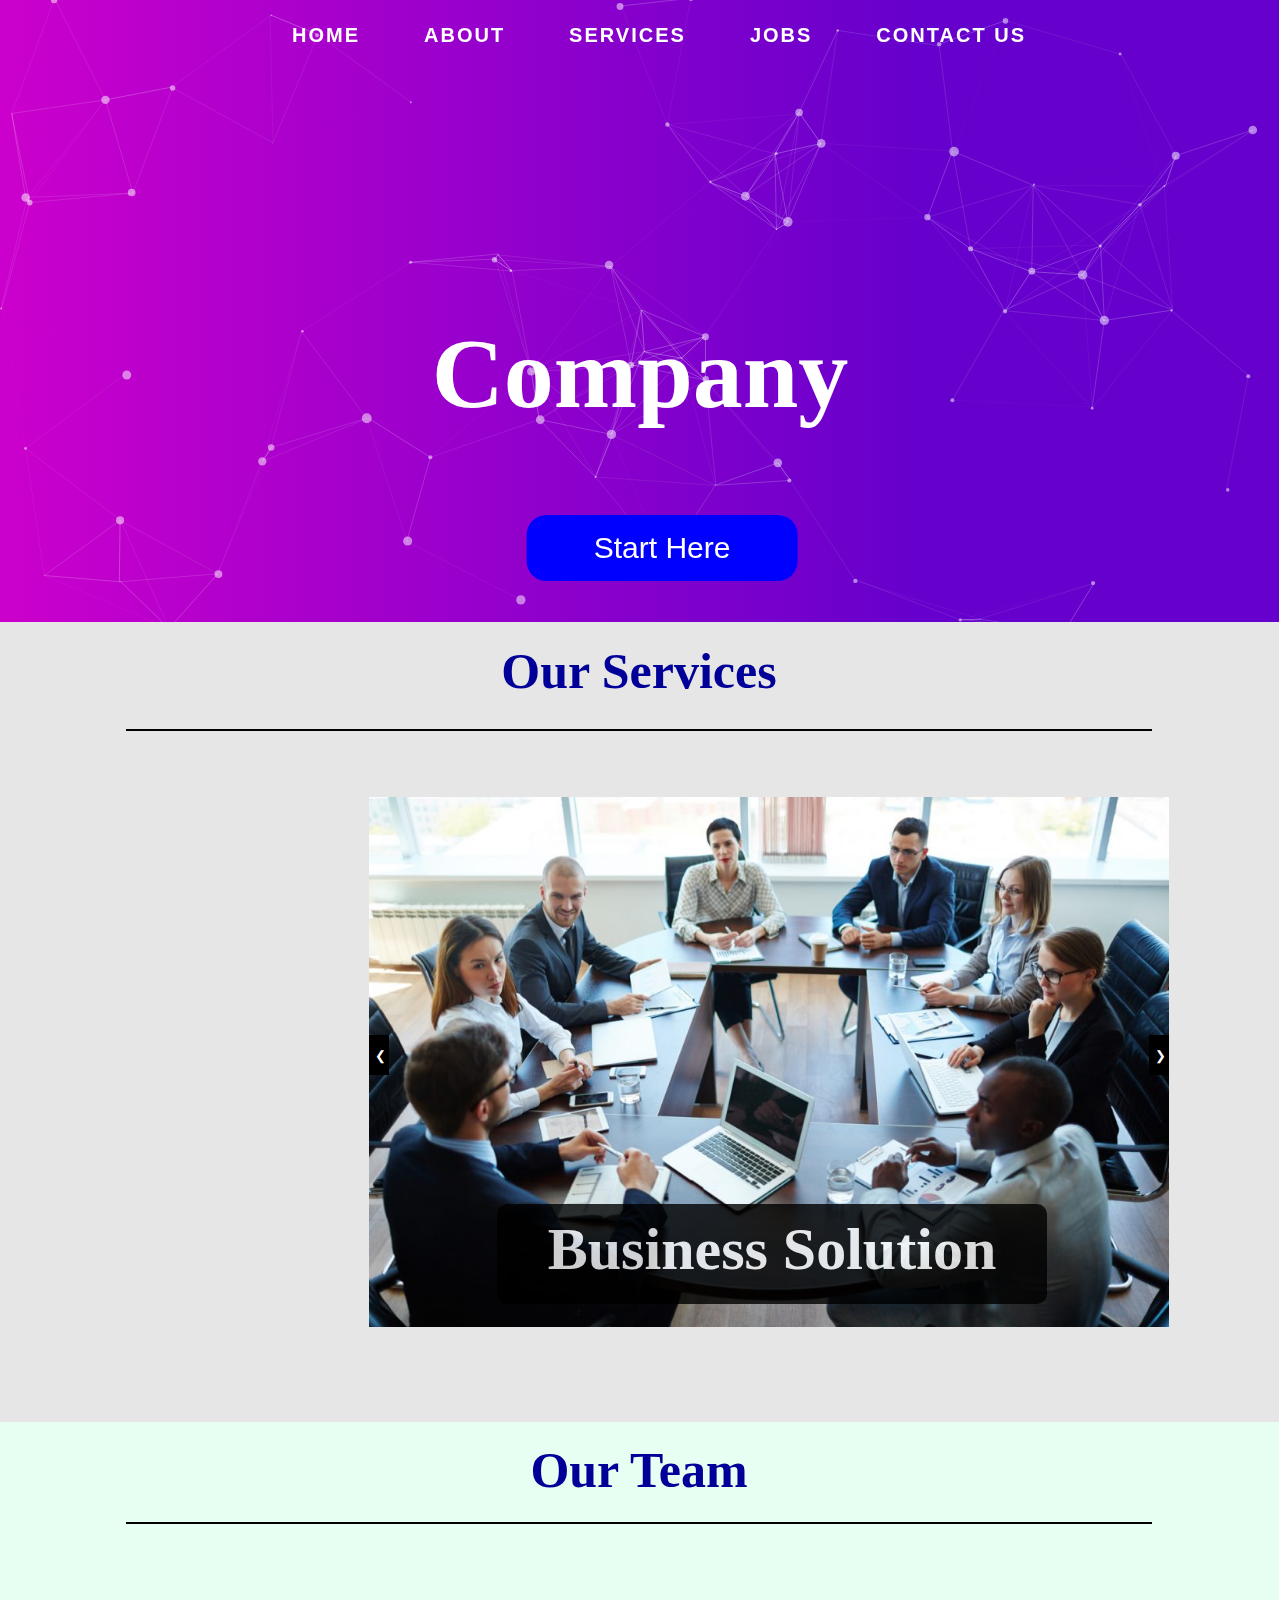
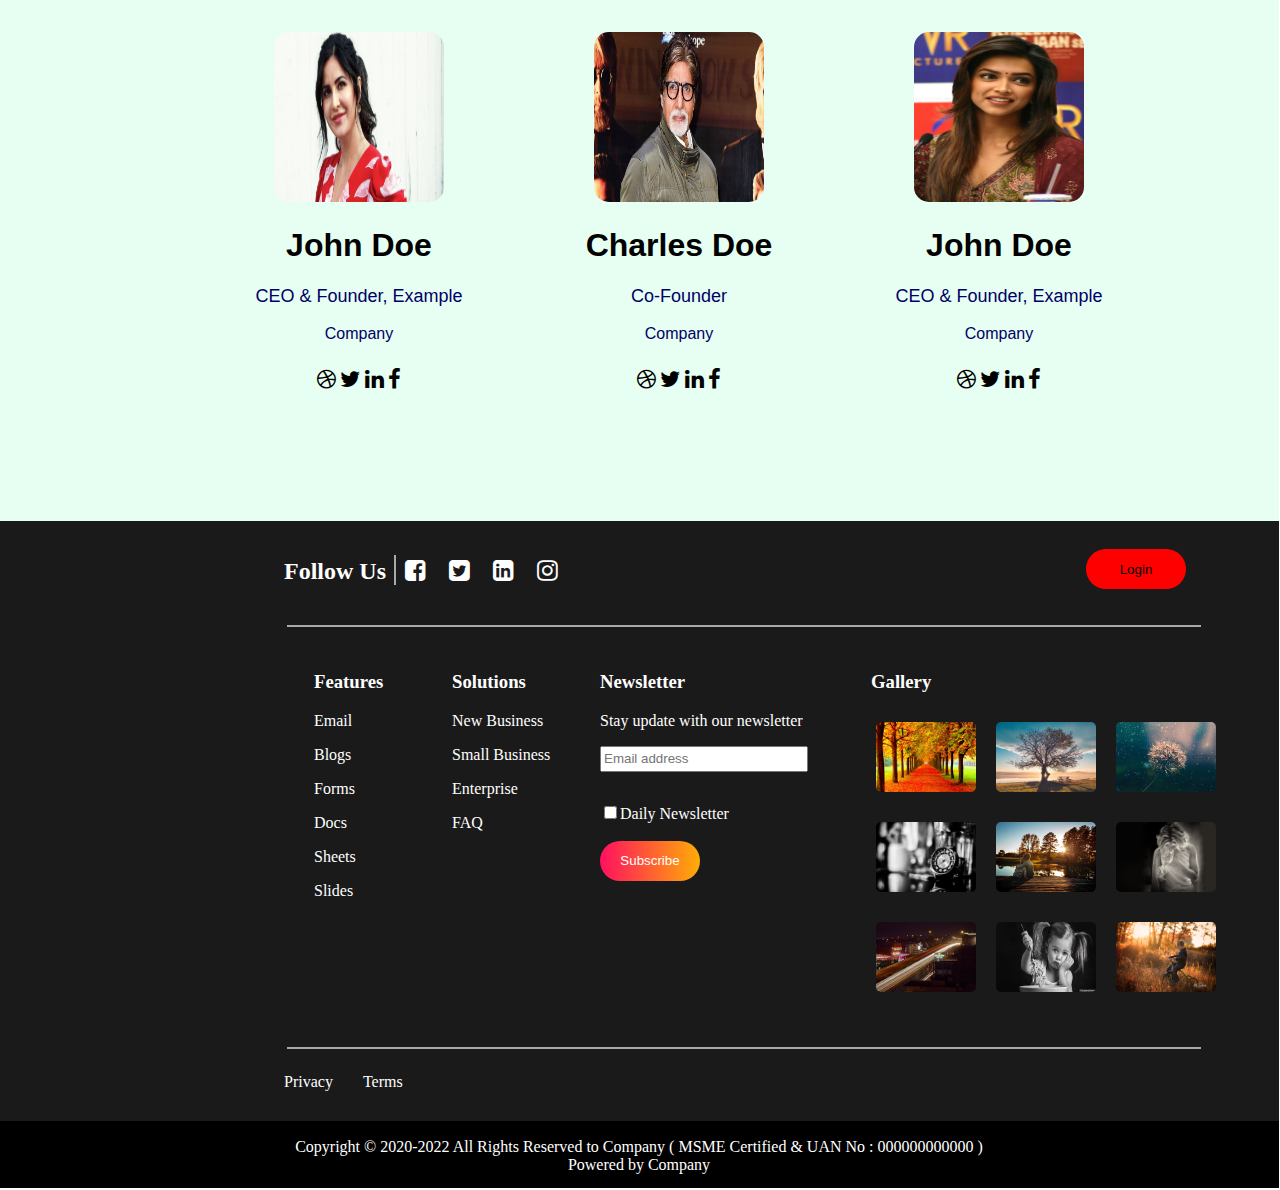
<file: company web portal/index.html>
<!DOCTYPE html>
<html>
<head>
	<title>Company</title>
	<link rel="stylesheet" type="text/css" href="style.css">
	<script type="text/javascript" src="ndex.js"></script>
	<link rel="stylesheet" href="https://cdnjs.cloudflare.com/ajax/libs/font-awesome/4.7.0/css/font-awesome.min.css">
	<link href="https://fonts.googleapis.com/icon?family=Material+Icons" rel="stylesheet">
</head>
<body>
	<div class="header">
			<ul>
				<li><a href="#head">Home</a></li>
				<li><a href="#about">About</a></li>
				<li><a href="#serve">Services</a></li>
				<li><a href="#">Jobs</a></li>
				<li><a href="file:///C:/Users/Shruti/Documents/work/sasp/contact.html">Contact Us</a></li>
			</ul>		
	  	
	</div>
	<div id="head" class="container1">
		<div id="particles-js">
			<div class="centered"><h1 style="font-size: 100px; color: white"><span>Company</span></h2>
			<p ><a href="subscribe.html"><button class="button1" style="font-size: 30px;">Start Here</button></a></p>
			</div>
		</div>
		<script type="text/javascript" src="particles.js"></script>
		<script type="text/javascript" src="app.js"></script>
	</div>
	
	<div class="container">
		<div>
		<h1 style="text-align: center; margin-top: -20px; padding-top: 20px;padding-bottom: 15px;font-size: 50px; color: #000099">Our Services</h1>
		<hr style="width: 80%;margin-top: -20px; border:1px solid black;">
		</div>
		<br>
		<div id="serve" class="service">
			<div class="s1" >
				<img src="images/p1.jpg" style="width: 100%;">
				<a href="Service1.html"><h2 class="s2">Business Solution</h2></a>
			</div>
			<div class="s1">
				<img src="images/p2.jpg" style="width: 100%;">
				<a href="Service2.html"><h2 class="s2">Website Design</h2></a>
			</div>
			<div class="s1">
				<img src="images/p3.jpg" style="width: 100%;">
				<a href="Service3.html"><h2 class="s2">Digital Marketing</h2></a>
			</div>
			<div class="s1">
				<img src="images/p4.jpg" style="width: 100%;">
				<a href="Service4.html"><h2 class="s2">Market Research</h2></a>
			</div>
			<div class="s1">
				<img src="images/p5.jpg" style="width: 100%;">
				<a href="Service5.html"><h2 class="s2">Content Writing</h2></a>
			</div>
			<div class="s1">
				<img src="images/p6.jpg" style="width: 100%;">
				<a href="Service6.html"><h2 class="s2">Training</h2></a>
			</div>

			<button class="s-butt-left" onclick="plusDivs(-1)">&#10094;</button>
			<button class="s-butt-right" onclick="plusDivs(1)">&#10095;</button>
		</div>
	</div>

	<div id="about" class="container2">
		<div>
		<h1 style="text-align: center; font-size: 50px; color: #000099;padding-top: 20px; padding-bottom: 10px">Our Team</h1>
		<hr style="width: 80%;margin-top: -20px;border:1px solid black;">
		</div>
		<div class="row">
			<div class="column1">
			<div class="card">
			  <img src="images/kf.jpg" alt="John" style="border-radius: 15px;width: 170px; height: 170px;margin: auto;margin-top: 30px;" >
			  <h1 style="color: black;">John Doe</h1>
			  <p class="title">CEO & Founder, Example</p>
			  <p style="color:  #000066">Company</p>
			  <div class="profile" style="margin: 24px 0;">
			    <a href="#"><i class="fa fa-dribbble"></i></a> 
			    <a href="#"><i class="fa fa-twitter"></i></a>  
			    <a href="#"><i class="fa fa-linkedin"></i></a>  
			    <a href="#"><i class="fa fa-facebook"></i></a> 
			  </div>
			  
			</div>
			</div>

			<div class="column2">
			<div class="card">
			  <img src="images/ab.jpg" alt="John" style="border-radius: 15px;width: 170px; height: 170px;margin: auto;margin-top: 30px;">
			  <h1>Charles Doe</h1>
			  <p class="title">Co-Founder</p>
			  <p style="color:  #000066">Company</p>
			  <div class="profile" style="margin: 24px 0;">
			    <a href="#"><i class="fa fa-dribbble"></i></a> 
			    <a href="#"><i class="fa fa-twitter"></i></a>  
			    <a href="#"><i class="fa fa-linkedin"></i></a>  
			    <a href="#"><i class="fa fa-facebook"></i></a> 
			  </div>

			</div>
			</div>

			<div class="column3">
			<div class="card">
			  <img src="images/dp.jpg" alt="John" style="border-radius: 15px;width: 170px; height: 170px;margin: auto;margin-top: 30px;" >
			  <h1>John Doe</h1>
			  <p class="title">CEO & Founder, Example</p>
			  <p style="color:  #000066">Company</p>
			  <div class="profile" style="margin: 24px 0;">
			    <a href="#"><i class="fa fa-dribbble"></i></a> 
			    <a href="#"><i class="fa fa-twitter"></i></a>  
			    <a href="#"><i class="fa fa-linkedin"></i></a>  
			    <a href="#"><i class="fa fa-facebook"></i></a> 
			  </div>
			  
			</div>
			</div>
		</div>
  	</div>
  	<div class="container3">
  		<div class="con">
  			<div class="con3">
  				<br>
  				<h2>Follow Us</h2>
  					<div class=vl></div>
  					<a href="#"><i class="fa fa-facebook-square" style="font-size:24px;"></i></a>
  					<a href="#"><i class="fa fa-twitter-square" style="font-size:24px"></i></a>
  					<a href="#"><i class="fa fa-linkedin-square" style="font-size:24px"></i></a>
  					<a href="#"><i class="fa fa-instagram" style="font-size:24px"></i></a>	
  					<a href="login.html"><button class="sign">Login</button></a>
  			</div>
  			<br><br>
  			<hr style="border: 1px solid darkgrey; width: 96%;">
  			<br>
  			<div class="second">
  				<div class="sec-sec">
  					<div class="sec-col1">
  						<div class="sec1">
  							<div class="sec1-1">
  								<h3 style="color: white;">Features</h3>
  								<p>Email</p>
  								<a href="blog.html" style="text-decoration: none;color: white;"><p>Blogs</p></a>
  								<p>Forms</p>
  								<p>Docs</p>
  								<p>Sheets</p>
  								<p>Slides</p>
	  						</div>
	  						<div class="sec1-1">
	  							<h3>Solutions</h3>
	  							<p>New Business</p>
  								<p>Small Business</p>
  								<p>Enterprise</p>
  								<p>FAQ</p>
	  						</div>
  						</div>
  					
	  				</div>
	  				<div class="sec-col2">
	  					<h3 style="color: white;">Newsletter</h3>
	  					<p style="color: white;">Stay update with our newsletter</p>
	  					<input type="Email" name="Email" placeholder="Email address" pattern="[a-z0-9._%+-]+@[a-z0-9.-]+\.[a-z]{2,}$" required="required">
	  					<br><br>
	  					<input type="checkbox" name="checkbox" required="required"><span style="color: white;">Daily Newsletter</span>
	  					<br><br>
	  					<input type="submit" value="Subscribe">
	  				</div>
	  				<div class="sec-col3">
	  					<h3 style="margin-left: 5px;color: white;">Gallery</h3>
							<div class="col3-main">
								<div class="sec3-3">
									<div class="row1-col1"><img src="images/g1.jpg" style="width: 100px; height: 70px; border-radius: 5px;"></div>
									<div class="row1-col1"><img src="images/g2.jpg" style="width: 100px; height: 70px; border-radius: 5px;"></div>
									<div class="row1-col1"><img src="images/g3.jpg" style="width: 100px; height: 70px; border-radius: 5px;"></div>
								</div>
									
								<div class="sec3-3">
									<div class="row1-col1"><img src="images/g4.jpg" style="width: 100px; height: 70px; border-radius: 5px;"></div>
									<div class="row1-col1"><img src="images/g5.jpg" style="width: 100px; height: 70px; border-radius: 5px;"></div>
									<div class="row1-col1"><img src="images/g6.jpg" style="width: 100px; height: 70px; border-radius: 5px;"></div>
								</div>
									
								<div class="sec3-3">
									<div class="row1-col1"><img src="images/g7.jpg" style="width: 100px; height: 70px; border-radius: 5px;"></div>
									<div class="row1-col1"><img src="images/g8.jfif" style="width: 100px; height: 70px; border-radius: 5px;"></div>
									<div class="row1-col1"><img src="images/g9.jpg" style="width: 100px; height: 70px; border-radius: 5px;"></div>
								</div>		
								
							</div>
	  				</div>
	  			</div>
  			</div>
  			<br><br>
  		<hr style="border: 1px solid darkgrey; width: 96%;">
  		<div class="third">
  			<p>Privacy</p>
  			<p style="margin-left: 30px;">Terms</p>
  		</div>	
  		</div>
  	</div>
  	<div class="footer">
  		<div class="last">
  			<p style="text-align: center;">Copyright © 2020-2022 All Rights Reserved to Company ( MSME Certified & UAN No : 000000000000 )<br>
			Powered by Company</p>
  		</div>		
  	</div>

</body>
</html>
</file>
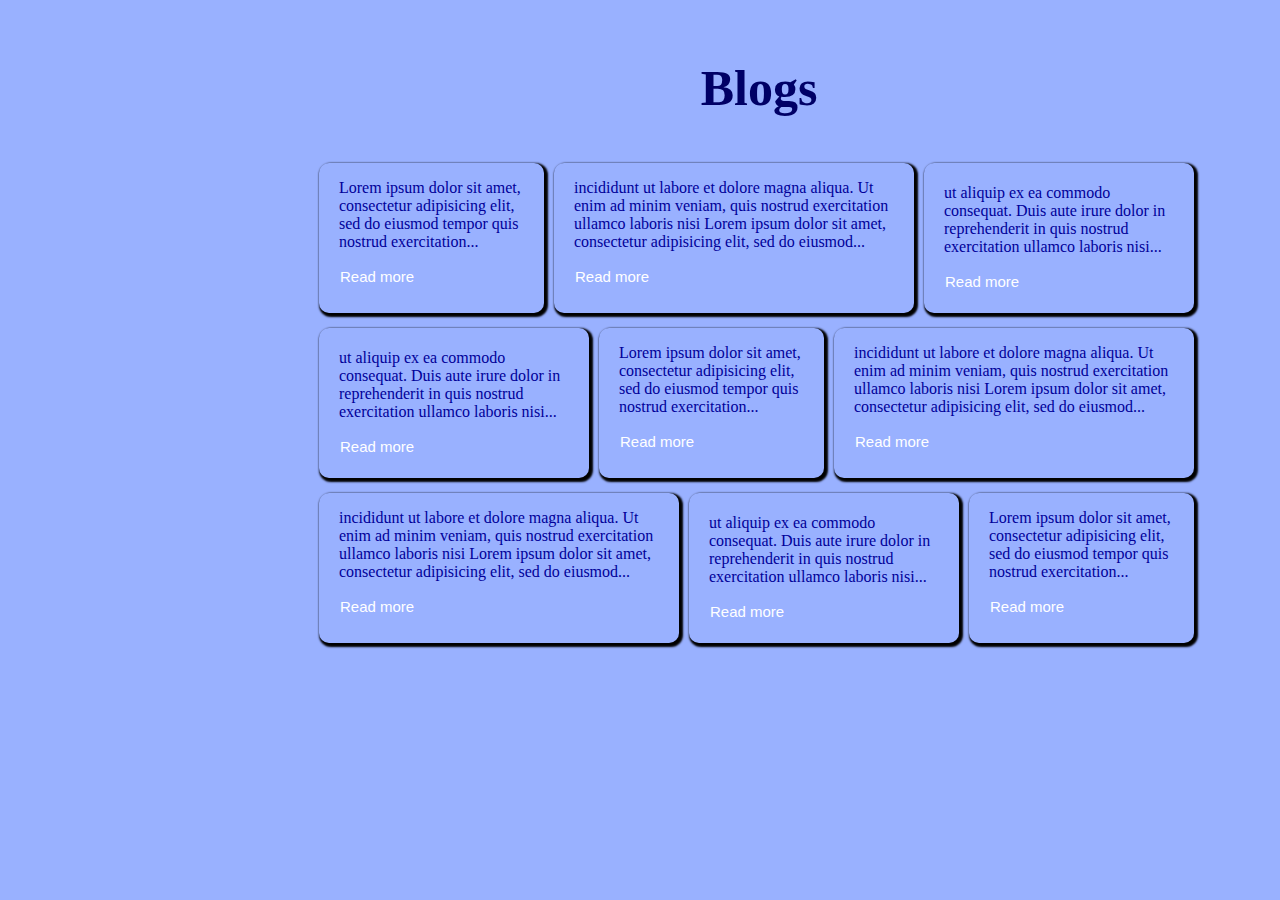
<file: company web portal/blog.html>
<!DOCTYPE html>
<html>
<head>
	<title>Blogs</title>
	<link rel="stylesheet" type="text/css" href="style.css">
</head>
<body class="blog-body">
	<div class="Blogs">
		<div class="Blogs-sec">
			<h1 style="text-align: center; color: #000066; font-size: 50px;">Blogs</h1>
			<br>
			<div class="Blog-row">
				<div class="Blog-col1">
					<p>Lorem ipsum dolor sit amet, consectetur adipisicing elit, sed do eiusmod
					tempor quis nostrud exercitation...</p>
					<button class="Blog-but">Read more</button>
				</div>
				<div class="Blog-col2">
					<p>incididunt ut labore et dolore magna aliqua. Ut enim ad minim veniam,
					quis nostrud exercitation ullamco laboris nisi Lorem ipsum dolor sit amet, consectetur adipisicing elit, sed do eiusmod...</p>
					<button class="Blog-but">Read more</button>
				</div>
				<div class="Blog-col3">
					<p>ut aliquip ex ea commodo
					consequat. Duis aute irure dolor in reprehenderit in quis nostrud exercitation ullamco laboris nisi...</p>
					<button class="Blog-but">Read more</button>
				</div>
			</div>
			<div class="Blog-row">
				<div class="Blog-col3">
					<p>ut aliquip ex ea commodo
					consequat. Duis aute irure dolor in reprehenderit in quis nostrud exercitation ullamco laboris nisi...</p>
					<button class="Blog-but">Read more</button>
				</div>
				<div class="Blog-col1">
					<p>Lorem ipsum dolor sit amet, consectetur adipisicing elit, sed do eiusmod
					tempor quis nostrud exercitation...</p>
					<button class="Blog-but">Read more</button>
				</div>
				<div class="Blog-col2">
					<p>incididunt ut labore et dolore magna aliqua. Ut enim ad minim veniam,
					quis nostrud exercitation ullamco laboris nisi Lorem ipsum dolor sit amet, consectetur adipisicing elit, sed do eiusmod...</p>
					<button class="Blog-but">Read more</button>
				</div>
			</div>
			<div class="Blog-row">
				<div class="Blog-col2">
					<p>incididunt ut labore et dolore magna aliqua. Ut enim ad minim veniam,
					quis nostrud exercitation ullamco laboris nisi Lorem ipsum dolor sit amet, consectetur adipisicing elit, sed do eiusmod...</p>
					<button class="Blog-but">Read more</button>
				</div>
				<div class="Blog-col3">
					<p>ut aliquip ex ea commodo
					consequat. Duis aute irure dolor in reprehenderit in quis nostrud exercitation ullamco laboris nisi...</p>
					<button class="Blog-but">Read more</button>
				</div>
				<div class="Blog-col1">
					<p>Lorem ipsum dolor sit amet, consectetur adipisicing elit, sed do eiusmod
					tempor quis nostrud exercitation...</p>
					<button class="Blog-but">Read more</button>
				</div>
			</div>
		</div>
		
	</div>
</body>
</html>
</file>
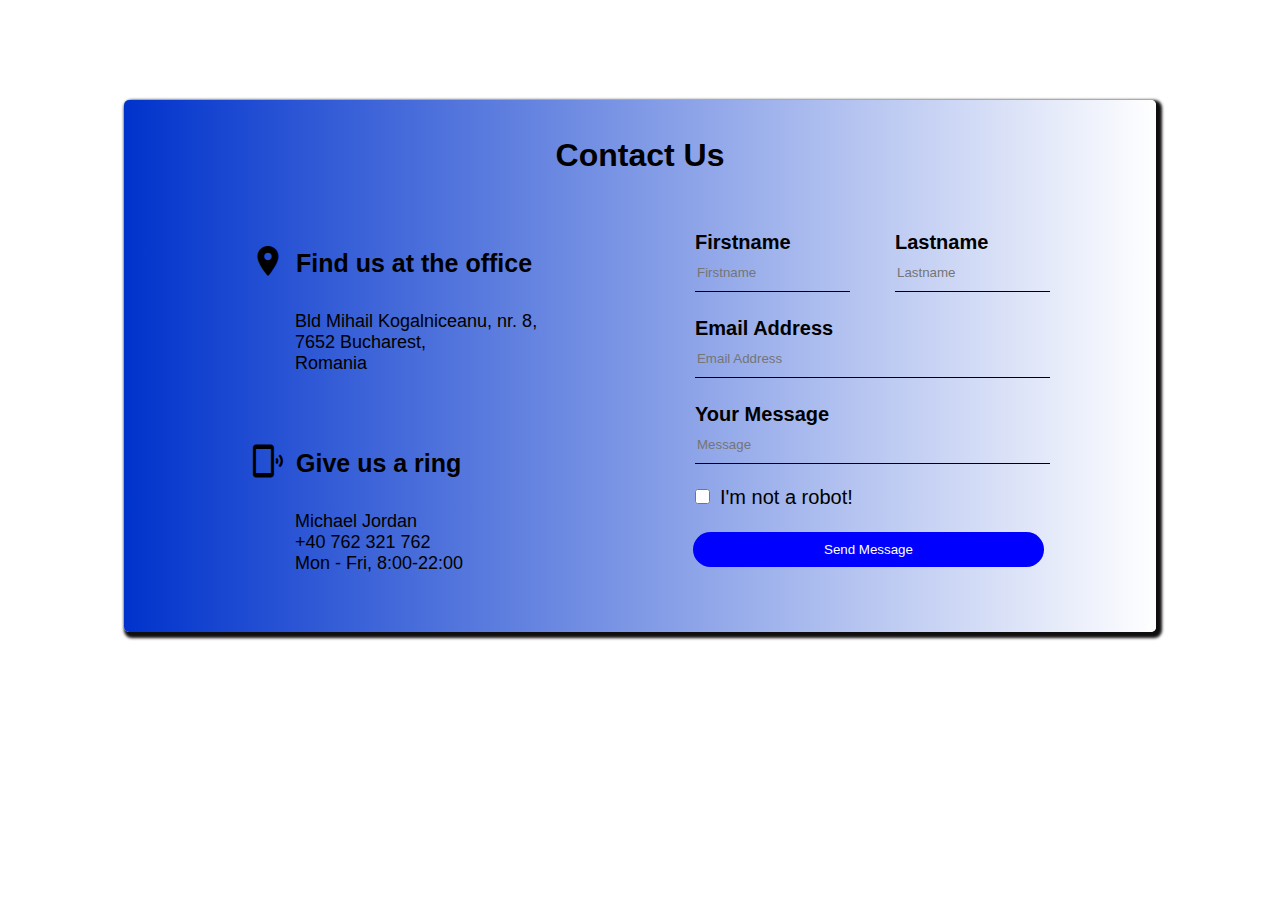
<file: company web portal/contact.html>
<!DOCTYPE html>
<html>
<head>
	<title>Contact us</title>
	<link rel="stylesheet" type="text/css" href="st.css">
	<link href="https://fonts.googleapis.com/icon?family=Material+Icons" rel="stylesheet">
</head>
<body>
	<div class="Contact">
		<div class="row">
			<div class="column">
				<div class="card">
					<h1 style="text-align: center;">Contact Us</h1>
			
					<div class="flexbox">
						<div class="flex">
							<div class="left">
								<div class="box">
									<div class="icon">
										<i class="material-icons" style="font-size:36px">location_on</i>
									</div>
									<div class="content">
										<h4 style="font-size: 25px;text-align: left;">Find us at the office</h4>
										<p style="font-size: 18px;">Bld Mihail Kogalniceanu, nr. 8,
											<br>
											7652 Bucharest,
											<br>
											Romania
										</p>
									</div>
								</div>

								<div class="box">
									<div class="icon">
										<i class="material-icons" style="font-size:36px">phonelink_ring</i>
									</div>
									<div class="content">
										<h4 style="font-size: 25px;text-align: left;">Give us a ring</h4>
										<p style="font-size: 18px;">Michael Jordan
											<br>
											+40 762 321 762
											<br>
											Mon - Fri, 8:00-22:00
										</p>
									</div>

								</div>
							</div>
						</div>
						<div class="flex">
							<div class="right">
								<div style="width: 43%;">
									<p>Firstname</p>
									<input type="text" name="Username" placeholder="Firstname" required="required">
								</div>
								<div style="width: 43%; margin-top: -86px;margin-left: 200px;">
									<p>Lastname</p>
									<input type="text" name="Username" placeholder="Lastname">
								</div>
								
								<p>Email Address</p>
								<input type="Email" name="Email" placeholder="Email Address" pattern="[a-z0-9._%+-]+@[a-z0-9.-]+\.[a-z]{2,}$" required="required">
								<p>Your Message</p>
								<input type="text" name="Message" placeholder="Message" required="required"><br>
								<input type="checkbox" name="check-box" required="required"><span>I'm not a robot!</span><br><br>
								<input type="Submit" name="Submit" value="Send Message">
							</div>
						</div>
					</div>
				</div>
			</div>
		</div>
		
	</div>
</body>
</html>
</file>
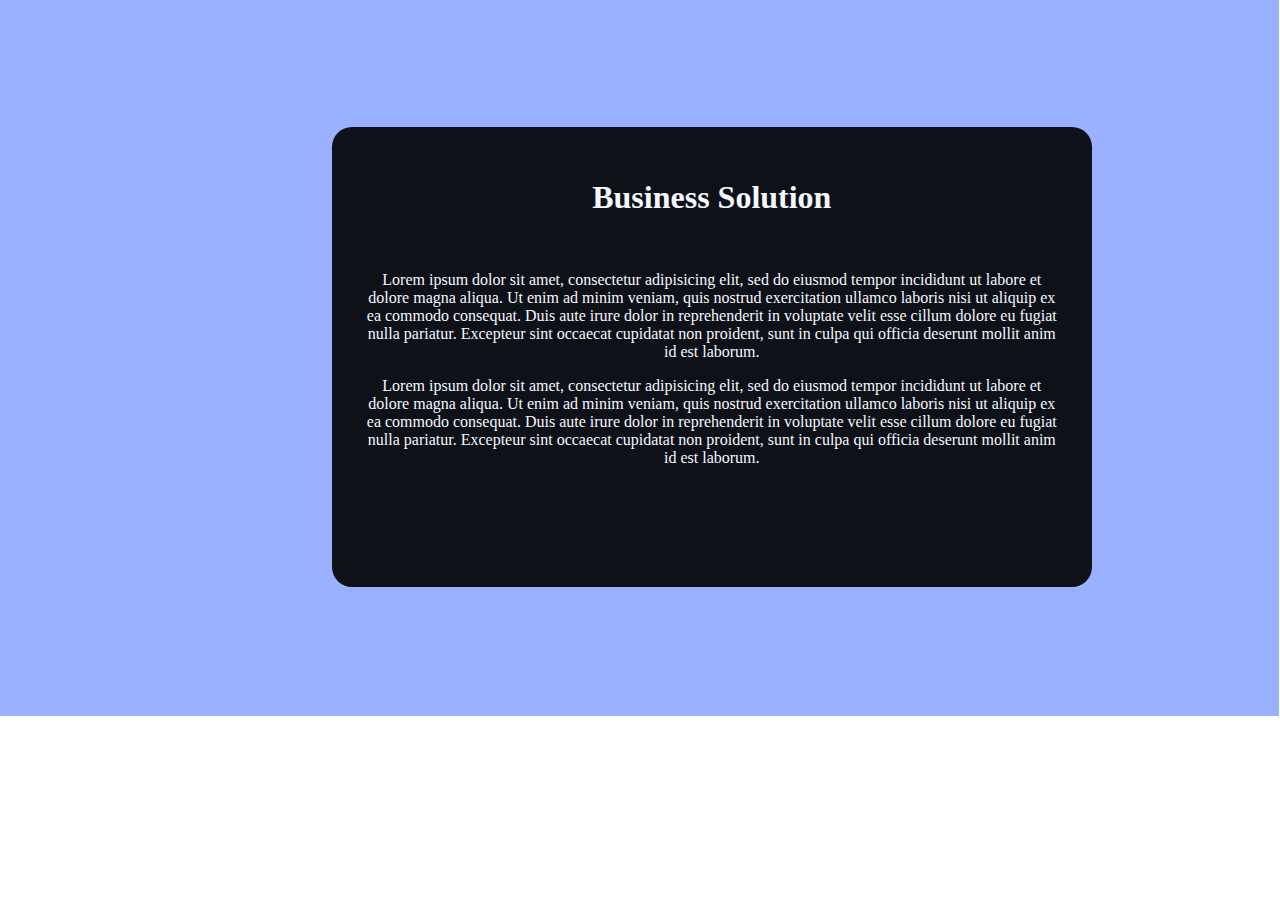
<file: company web portal/service.html>
<!DOCTYPE html>
<html>
<head>
	<title>Service</title>
	<link rel="stylesheet" type="text/css" href="style.css">
</head>
<body>
	<div class="Service-body">
		<div class="Service-body1">
			<h1>Business Solution</h1>
			<br>
			<p>Lorem ipsum dolor sit amet, consectetur adipisicing elit, sed do eiusmod
			tempor incididunt ut labore et dolore magna aliqua. Ut enim ad minim veniam,
			quis nostrud exercitation ullamco laboris nisi ut aliquip ex ea commodo
			consequat. Duis aute irure dolor in reprehenderit in voluptate velit esse
			cillum dolore eu fugiat nulla pariatur. Excepteur sint occaecat cupidatat non
			proident, sunt in culpa qui officia deserunt mollit anim id est laborum.</p>
			<p>Lorem ipsum dolor sit amet, consectetur adipisicing elit, sed do eiusmod
			tempor incididunt ut labore et dolore magna aliqua. Ut enim ad minim veniam,
			quis nostrud exercitation ullamco laboris nisi ut aliquip ex ea commodo
			consequat. Duis aute irure dolor in reprehenderit in voluptate velit esse
			cillum dolore eu fugiat nulla pariatur. Excepteur sint occaecat cupidatat non
			proident, sunt in culpa qui officia deserunt mollit anim id est laborum.</p>
		</div>
	</div>
</body>
</html>
</file>
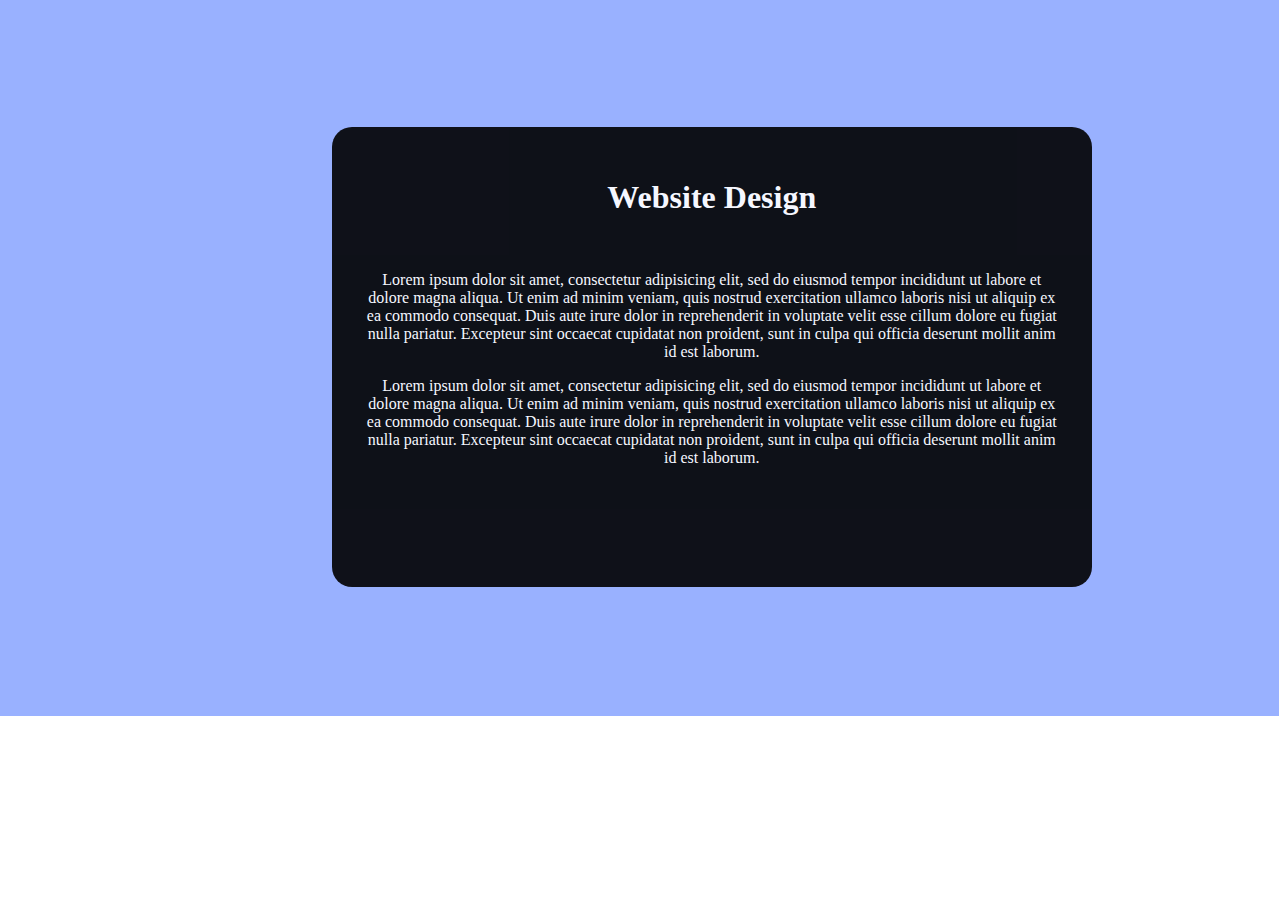
<file: company web portal/service2.html>
<!DOCTYPE html>
<html>
<head>
	<title>Service</title>
	<link rel="stylesheet" type="text/css" href="style.css">
</head>
<body>
	<div class="Service-body">
		<div class="Service-body1">
			<h1>Website Design</h1>
			<br>
			
			<p>Lorem ipsum dolor sit amet, consectetur adipisicing elit, sed do eiusmod
			tempor incididunt ut labore et dolore magna aliqua. Ut enim ad minim veniam,
			quis nostrud exercitation ullamco laboris nisi ut aliquip ex ea commodo
			consequat. Duis aute irure dolor in reprehenderit in voluptate velit esse
			cillum dolore eu fugiat nulla pariatur. Excepteur sint occaecat cupidatat non
			proident, sunt in culpa qui officia deserunt mollit anim id est laborum.</p>
			<p>Lorem ipsum dolor sit amet, consectetur adipisicing elit, sed do eiusmod
			tempor incididunt ut labore et dolore magna aliqua. Ut enim ad minim veniam,
			quis nostrud exercitation ullamco laboris nisi ut aliquip ex ea commodo
			consequat. Duis aute irure dolor in reprehenderit in voluptate velit esse
			cillum dolore eu fugiat nulla pariatur. Excepteur sint occaecat cupidatat non
			proident, sunt in culpa qui officia deserunt mollit anim id est laborum.</p>
		</div>
	</div>
</body>
</html>
</file>
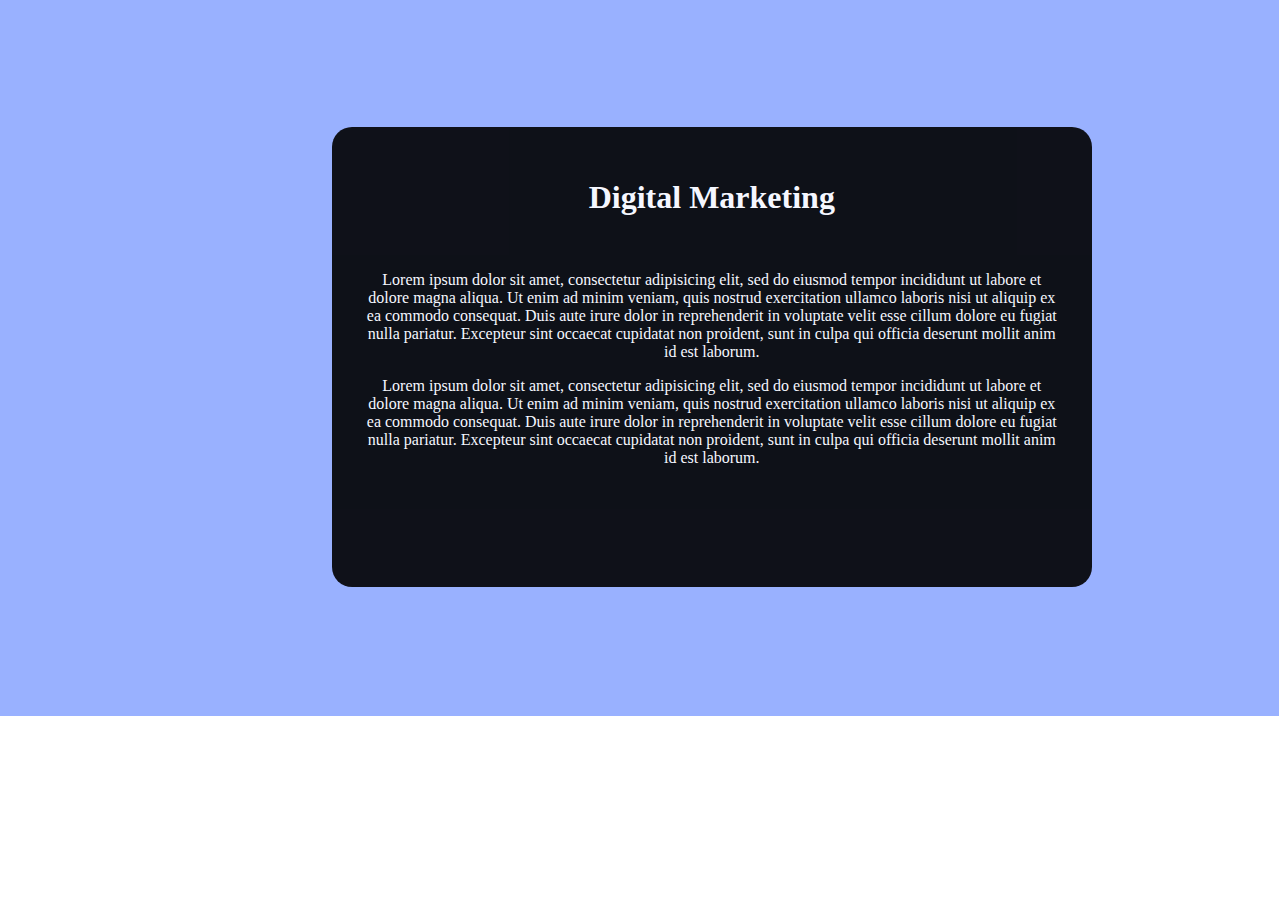
<file: company web portal/service3.html>
<!DOCTYPE html>
<html>
<head>
	<title>Service</title>
	<link rel="stylesheet" type="text/css" href="style.css">
</head>
<body>
	<div class="Service-body">
		<div class="Service-body1">
			<h1>Digital Marketing</h1>
			<br>
			
			<p>Lorem ipsum dolor sit amet, consectetur adipisicing elit, sed do eiusmod
			tempor incididunt ut labore et dolore magna aliqua. Ut enim ad minim veniam,
			quis nostrud exercitation ullamco laboris nisi ut aliquip ex ea commodo
			consequat. Duis aute irure dolor in reprehenderit in voluptate velit esse
			cillum dolore eu fugiat nulla pariatur. Excepteur sint occaecat cupidatat non
			proident, sunt in culpa qui officia deserunt mollit anim id est laborum.</p>
			<p>Lorem ipsum dolor sit amet, consectetur adipisicing elit, sed do eiusmod
			tempor incididunt ut labore et dolore magna aliqua. Ut enim ad minim veniam,
			quis nostrud exercitation ullamco laboris nisi ut aliquip ex ea commodo
			consequat. Duis aute irure dolor in reprehenderit in voluptate velit esse
			cillum dolore eu fugiat nulla pariatur. Excepteur sint occaecat cupidatat non
			proident, sunt in culpa qui officia deserunt mollit anim id est laborum.</p>
		</div>
	</div>
</body>
</html>
</file>
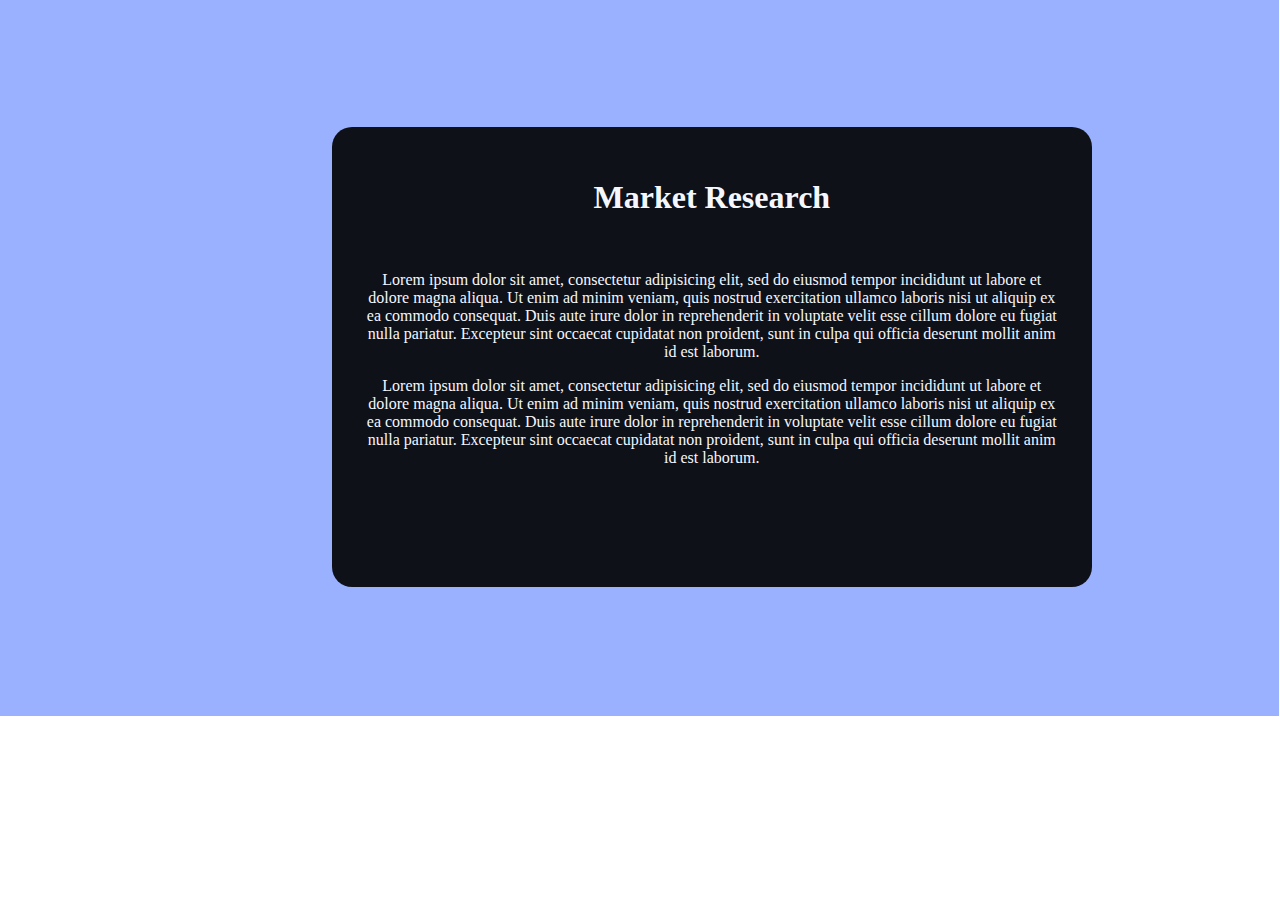
<file: company web portal/service4.html>
<!DOCTYPE html>
<html>
<head>
	<title>Service</title>
	<link rel="stylesheet" type="text/css" href="style.css">
</head>
<body>
	<div class="Service-body">
		<div class="Service-body1">
			<h1>Market Research</h1>
			<br>
			
			<p>Lorem ipsum dolor sit amet, consectetur adipisicing elit, sed do eiusmod
			tempor incididunt ut labore et dolore magna aliqua. Ut enim ad minim veniam,
			quis nostrud exercitation ullamco laboris nisi ut aliquip ex ea commodo
			consequat. Duis aute irure dolor in reprehenderit in voluptate velit esse
			cillum dolore eu fugiat nulla pariatur. Excepteur sint occaecat cupidatat non
			proident, sunt in culpa qui officia deserunt mollit anim id est laborum.</p>
			<p>Lorem ipsum dolor sit amet, consectetur adipisicing elit, sed do eiusmod
			tempor incididunt ut labore et dolore magna aliqua. Ut enim ad minim veniam,
			quis nostrud exercitation ullamco laboris nisi ut aliquip ex ea commodo
			consequat. Duis aute irure dolor in reprehenderit in voluptate velit esse
			cillum dolore eu fugiat nulla pariatur. Excepteur sint occaecat cupidatat non
			proident, sunt in culpa qui officia deserunt mollit anim id est laborum.</p>
		</div>
	</div>
</body>
</html>
</file>
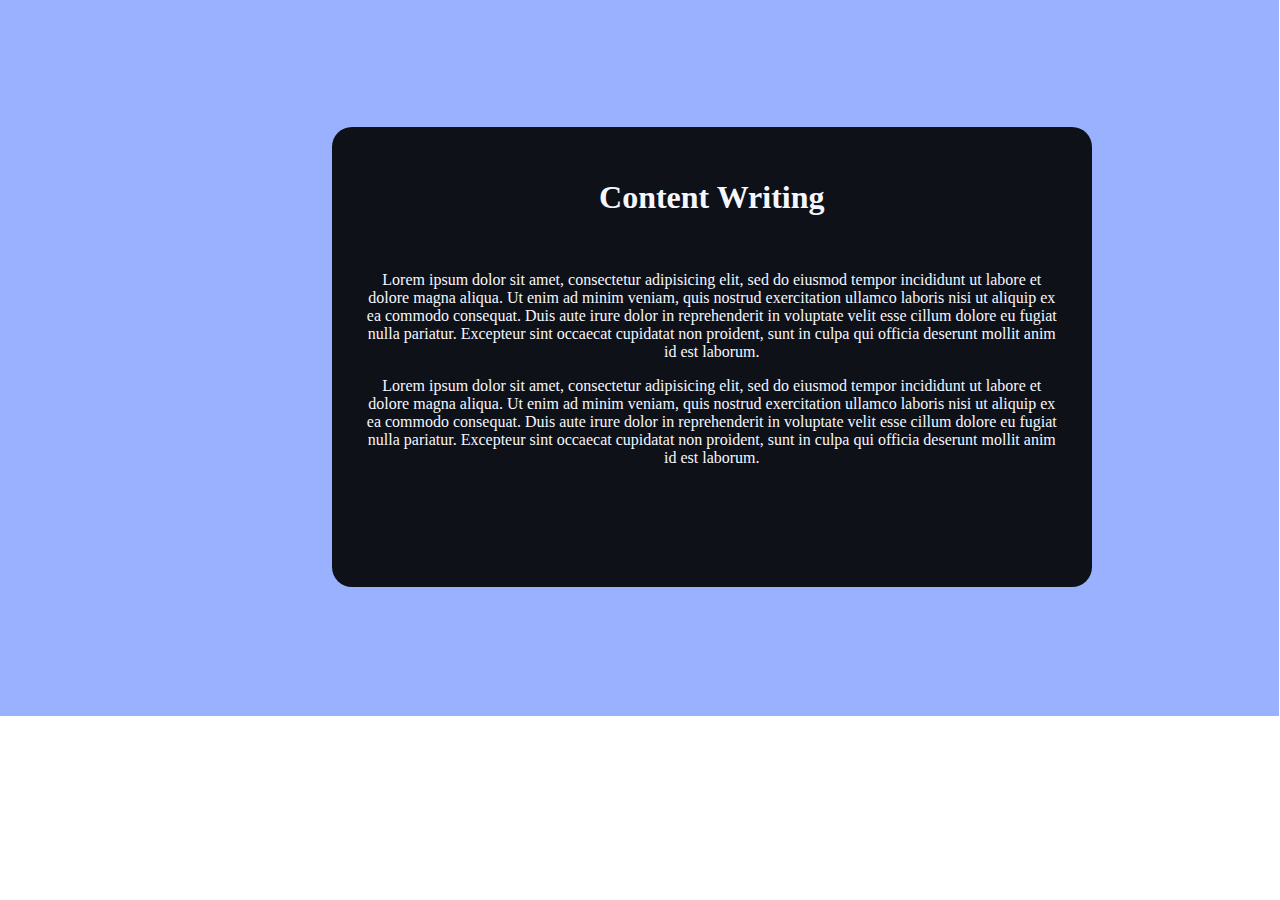
<file: company web portal/service5.html>
<!DOCTYPE html>
<html>
<head>
	<title>Service</title>
	<link rel="stylesheet" type="text/css" href="style.css">
</head>
<body>
	<div class="Service-body">
		<div class="Service-body1">
			<h1>Content Writing</h1>
			<br>
			<p>Lorem ipsum dolor sit amet, consectetur adipisicing elit, sed do eiusmod
			tempor incididunt ut labore et dolore magna aliqua. Ut enim ad minim veniam,
			quis nostrud exercitation ullamco laboris nisi ut aliquip ex ea commodo
			consequat. Duis aute irure dolor in reprehenderit in voluptate velit esse
			cillum dolore eu fugiat nulla pariatur. Excepteur sint occaecat cupidatat non
			proident, sunt in culpa qui officia deserunt mollit anim id est laborum.</p>
			<p>Lorem ipsum dolor sit amet, consectetur adipisicing elit, sed do eiusmod
			tempor incididunt ut labore et dolore magna aliqua. Ut enim ad minim veniam,
			quis nostrud exercitation ullamco laboris nisi ut aliquip ex ea commodo
			consequat. Duis aute irure dolor in reprehenderit in voluptate velit esse
			cillum dolore eu fugiat nulla pariatur. Excepteur sint occaecat cupidatat non
			proident, sunt in culpa qui officia deserunt mollit anim id est laborum.</p>
		</div>
	</div>
</body>
</html>
</file>
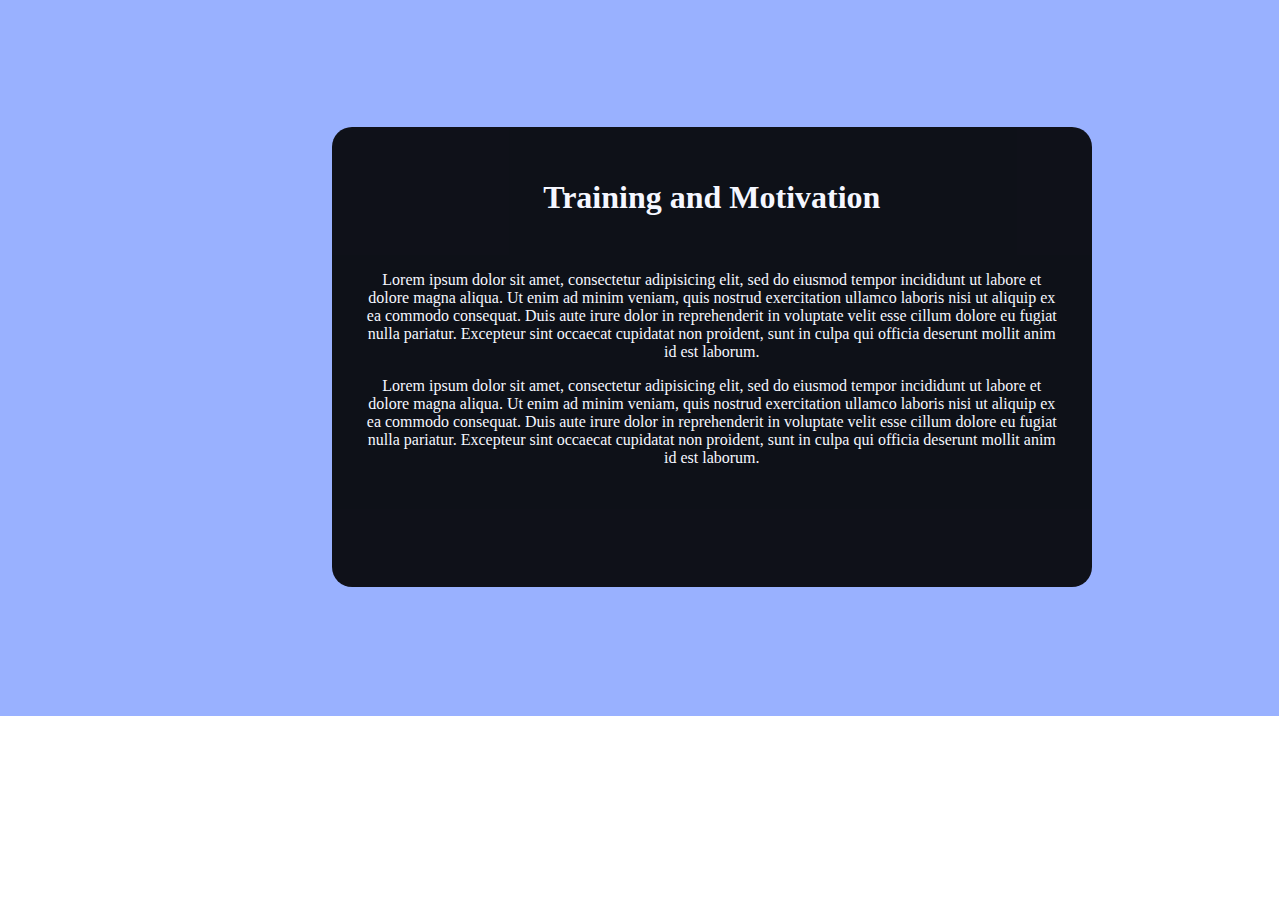
<file: company web portal/service6.html>
<!DOCTYPE html>
<html>
<head>
	<title>Service</title>
	<link rel="stylesheet" type="text/css" href="style.css">
</head>
<body>
	<div class="Service-body">
		<div class="Service-body1">
			<h1>Training and Motivation</h1>
			<br>
			<p>Lorem ipsum dolor sit amet, consectetur adipisicing elit, sed do eiusmod
			tempor incididunt ut labore et dolore magna aliqua. Ut enim ad minim veniam,
			quis nostrud exercitation ullamco laboris nisi ut aliquip ex ea commodo
			consequat. Duis aute irure dolor in reprehenderit in voluptate velit esse
			cillum dolore eu fugiat nulla pariatur. Excepteur sint occaecat cupidatat non
			proident, sunt in culpa qui officia deserunt mollit anim id est laborum.</p>
			<p>Lorem ipsum dolor sit amet, consectetur adipisicing elit, sed do eiusmod
			tempor incididunt ut labore et dolore magna aliqua. Ut enim ad minim veniam,
			quis nostrud exercitation ullamco laboris nisi ut aliquip ex ea commodo
			consequat. Duis aute irure dolor in reprehenderit in voluptate velit esse
			cillum dolore eu fugiat nulla pariatur. Excepteur sint occaecat cupidatat non
			proident, sunt in culpa qui officia deserunt mollit anim id est laborum.</p>
		</div>
	</div>
</body>
</html>
</file>
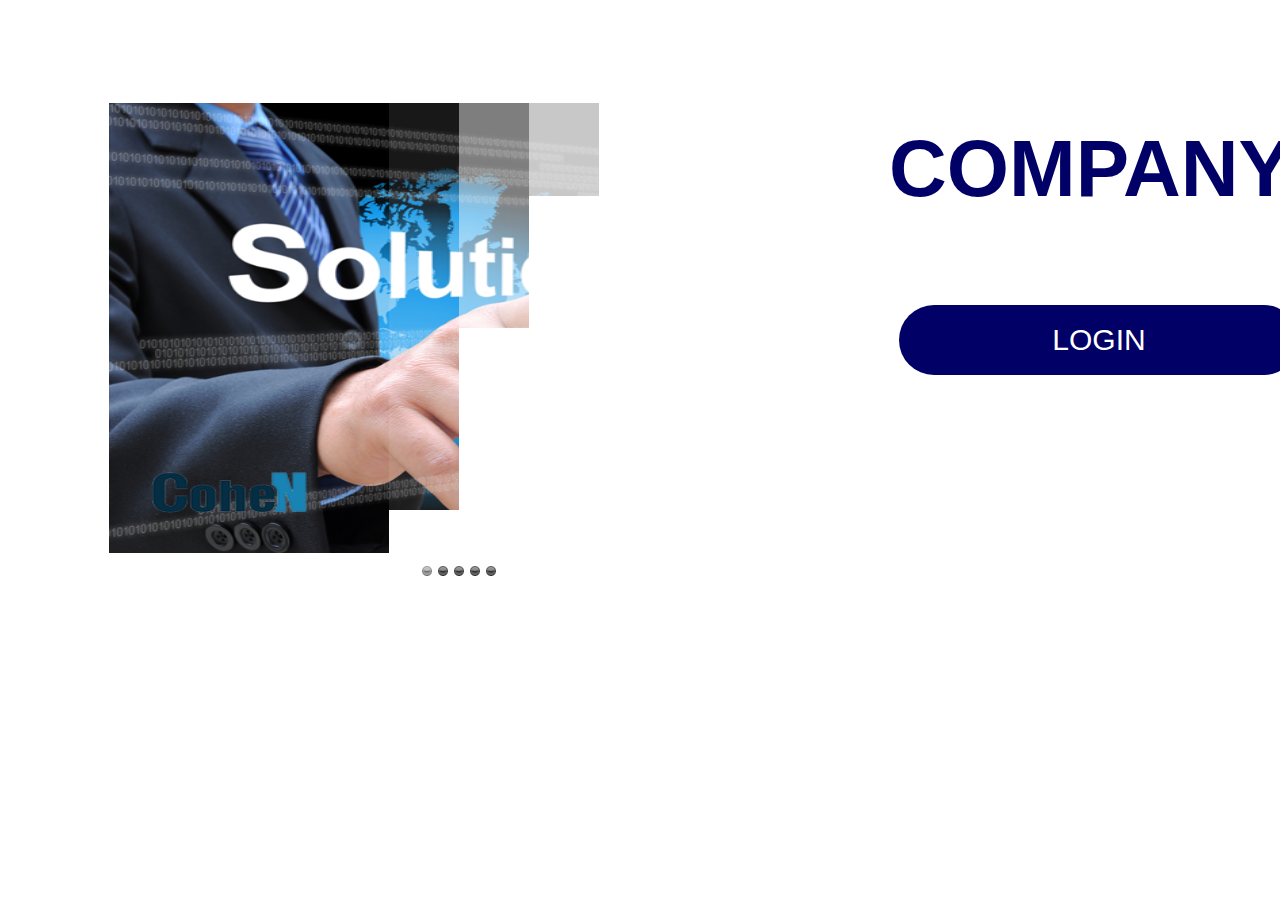
<file: company web portal/subscribe.html>
<!DOCTYPE html>
<html>
<head>
	<title>Subscribe</title>
	<script type="text/javascript" src="js/sliderman.1.3.8.js"></script>
	<link rel="stylesheet" type="text/css" href="css/sliderman.css" />
	<link rel="stylesheet" type="text/css" href="style.css">
</head>
<body>
	<div class="Start">
		<div class="Start-one">
				<div id="first">			
					<div id="slider_container_2">
						<div id="SliderName_2" class="SliderName_2">
							<img src="images/2.png" width="700" height="450" />
							<img src="images/1.jpg" width="700" height="450" />			
							<img src="images/3.jpg" width="700" height="450" />
							<img src="images/4.jpg" width="700" height="450" />
							<img src="images/5.jpg" width="700" height="450" />
						</div>
						<div class="c"></div>
						<div id="SliderNameNavigation_2"></div>
						<div class="c"></div>
						<script type="text/javascript">
							effectsDemo2 = 'rain,stairs,fade';
							var demoSlider_2 = Sliderman.slider({container: 'SliderName_2', width: 700, height: 450, effects: effectsDemo2,
								display: {
									autoplay: 3000,
									loading: {background: '#000000', opacity: 0.5, image: 'images/loading.gif'},
									buttons: {hide: true, opacity: 1, prev: {className: 'SliderNamePrev_2', label: ''}, next: {className: 'SliderNameNext_2', label: ''}},
									description: {hide: true, background: '#000000', opacity: 0.4, height: 50, position: 'bottom'},
									navigation: {container: 'SliderNameNavigation_2', label: '<img src="images/clear.gif" />'}
								}
							});
						</script>
						<div class="c"></div>
					</div>
					<div class="c"></div>
				</div>
				<div class="c"></div>
				<div id="sec">
					<h3 style="color: #000066;font-family: sans-serif; font-size: 80px;margin-left: 50px; margin-top: 125px;"><strong>COMPANY</strong></h3>
					
					<a href="login.html" style="text-decoration: none;"><button style="text-align: center; margin-top: 10px; margin-left: 60px;width: 400px;height: 70px; border-radius: 50px; background-color:#000066; color: white; border: none; font-size: 30px;">LOGIN</button></a>
				</div>

		</div>
	</div>
</body>
</html>
</file>
<file: company web portal/style.css>
body{
  margin-left: -1px;
  right: 0;
  width: 100%;
  box-sizing: border-box;
}
#particles-js
{
  height: 100%;
  margin-top: -10px;
  background: linear-gradient(to left, #6600cc 28%, #cc00cc 100%);
}
.header{
  overflow: hidden;
  position: fixed ; 
  width: 100%;
  transition: 0.5s;
}
.header ul{
  text-align: center;
}
.header ul li{
  list-style: none;
  display: inline-block;
  position: relative;
}
.header ul li a{
  display: block;
  text-decoration: none;
  text-transform: uppercase;
  color: #fff;
  font-size: 20px;
  font-family: 'Raleway' , sans-serif;
  letter-spacing: 2px;
  font-weight: 600;
  padding-top: 10px;
  padding-bottom: 10px;
  padding-left: 30px;
  padding-right: 30px; 
  transition: 0.5s;
}
.header ul li a:hover {
  background: #669999;
  color: black;
  border-radius: 5px;
}
.centered {
  position: absolute;
  top: 47%;
  left: 50%;
  transform: translate(-50%, -50%);
}
.button1 {
  background-color: #0000ff ;
  border: none;
  color: white;
  padding: 16px 32px;
  text-align: center;
  text-decoration: none;
  display: inline-block;
  font-size: 16px;
  margin-top: 17px;
  -webkit-transition-duration: 0.4s;
  cursor: pointer;
  width: 65%;
  margin-left: 95px;
  border-radius: 20px;

}

.button1:hover {
  background-color: white;
  color: black;
  font-size: 25px;
  border: 2px solid blue ;
}
.container{
  background-color: #e6e6e6;
  height: 800px;
  width: 100%;
  position: relative;
}
.service{
  margin-top: 40px;
  margin-left: 370px;
  width: 800px;
  height: 530px;
  overflow: hidden;
  background-color: transparent;
  position: absolute;
}
.s1{
  width: 800px;
  height: 550px;
  position: relative;
  
}
.s2{
  position: absolute;
  top: 65%;
  line-height: 90px;
  width: 550px;
  text-align: center;
  left: 16%;
  background-color: black;
  color: white;
  height: 100px;
  opacity: 0.8;
  font-size: 60px;
  font-weight: bold;
  box-sizing: border-box;
  border-radius: 10px;
}
.s-butt-right{
  margin-left: 780px;
  position: absolute;
  color: #fff;
  height: 40px;
  width: 20px;
  border: none;
  top: 45%;
  background-color: black;
}
.s-butt-left{
  margin-left: 0;
  position: absolute;
  color: #fff;
  height: 40px;
  width: 20px;
  border: none;
  top: 45%;
  background-color: black;
}

.container2{
  background-color: #e6fff2;
	margin-top: -35px;
	height: 700px;
}
.row:after {
  content: "";
  display: table;
  clear: both;
}
.column1 {
  float: left;
  width: 25%;
  box-sizing: border-box;
  margin-left: 200px;
}
.column2 {
  float: left;
  width: 25%;
  box-sizing: border-box;
}
.column3 {
  float: left;
  width: 25%;
  box-sizing: border-box;
  margin-right: 100px;
}
@media screen and (max-width: 600px) {
  .column1 {
    width: 100%;
    display: block;
    margin-bottom: 20px;
  }
  .column2 {
    width: 100%;
    display: block;
    margin-bottom: 20px;
  }

}
.card {
  margin: auto;
  margin-top: 70px;
  text-align: center;
  font-family: arial;
}
.title {
  color: #000066;
  font-size: 18px;
}
.profile a{
  text-decoration: none;
  font-size: 22px;
  color:black;
}

.but:hover, .profile a:hover {
  opacity: 0.4;
}
/* footer section */

.container3{
  
  /*background: linear-gradient(to right, #000000 0%, #006666 100%);*/
  background-color: #1a1a1a;  
  height: 600px;
   
}
.con{
  max-width: 950px;
  height: 480px;
  margin-left: 270px;
  background: transparent;

}
.con3{
  height: 60px;
  background: transparent;
  width: 920px;
  margin-left: 15px;
  color: white;
  position: relative;
}
.vl{
  border-left: 2px solid darkgrey;
  margin-left: 110px;
  height: 30px;
  margin-top: -50px;
  position: absolute;
}
.con3 h2,.con3 a{
  display: inline-block;
}
.con3 .fa{
  padding: 10px;
  font-size: 10px;
  width: 10px;
  text-align: center;
  text-decoration: none;
  margin: 5px 5px;
  border-radius: 50%;
  color: white;
}
.sign{
  margin-left: 520px;
  position: absolute;
  width: 100px;
  border: none;
  height: 40px;
  background-color: red;
  margin-top: -30px;
  border-radius: 20px;

}
.second{
  background-color: transparent;
  position: relative;
  color: white;
  height: 350px;
  width: 920px;
  margin-left: 15px;
}
.sec-sec:after {
  content: "";
  display: table;
  clear: both;
}
.sec-col1{
  background: transparent;
  margin-left: 10px;
  height: 320px;
  float: left;
  width: 30%;
  box-sizing: border-box;

}
.sec1:after {
  content: "";
  display: table;
  clear: both;
}
.sec1-1{
  background: transparent;
  height: 320px;
  float: left;
  width: 50%;
  box-sizing: border-box;
  padding-left: 20px;
  color: white;
}
.sec1-1 p:hover{
  background: white;
  color: black;
  box-sizing: border-box;
  border-radius: 5px;
  width: 80px;
  padding-left: 15px;
}
.sec-col2{
  background: transparent;
  margin-left: 10px;
  color: white;
  height: 320px;
  float: left;
  width: 30%;
  box-sizing: border-box;
  color: black;
  border-radius: 5px;
  padding-left: 20px;

}
.sec-col2 input[type="email"]{
  width: 200px;
  height: 20px;
  font-family: sans-serif;
  display: inline-block;
}
.sec-col2 input[type="checkbox"]{
  margin-top: 16px;
}
.sec-col2 input[type="submit"]{
  background: linear-gradient(to right,#ff105f,#ffad06);
  color: white;
  border-radius: 25px;
  height: 40px;
  border: none;
  width: 100px;
}
.sec-col2 input[type="submit"]:hover{
  opacity: 0.8;
}
.sec-col3{
  background: transparent;
  margin-left: 10px;
  height: 320px;
  color: white;
  float: left;
  width: 35%;
  box-sizing: border-box;
  border-radius: 5px;
}
.col3-main{
  box-sizing: border-box;
  height: 290px;

}
.sec3-3{
  height: 100px;
  display: flex;
  flex-direction: row;
}
.row1-col1{
  width: 170px;
  height: 90px;
  padding-bottom: 10px;
  line-height: 70px;
  margin: 10px;
  box-sizing: border-box;
  border-radius: 2px;
}
.third{
  background-color: transparent;
  color: white;
  height: 60px;
  width: 920px;
  margin-left: 15px;
  color: white;
  display: flex;
  flex-direction: row;
}
.footer{
  background: black;
  height: 50px;
  width: 100%;
  color: white;
  padding-top: 1px;
  padding-bottom: 5px;
}
.last{
  height: 50px;
  background: black;
}

/* login styling */

.login-body{
  background-color: #99b1ff;
}
.login{
  background-color: black;
  opacity: 0.9;
  height: 460px;
  width: 350px;
  color: white;
  left: 38%;
  top: 22%;
  position: absolute;
  box-sizing: border-box;
  transform: translate(-50%,-50%;);
  padding: 70px 30px;
}
.loginicon{
  width: 100px;
  height: 100px;
  border-radius: 50%;
  position: absolute;
  top: -50px;
  left: calc(50% - 50px);
}
.login-box{
  width: 300px;
  height: 400px;
  margin-top: -40px;
  position: relative;  
  padding: 5px;
  overflow: hidden;
}
.login-button{
  width: 220px;
  margin-top: 35px;
  margin-left: 25px;
  position: relative;
  box-shadow: 0 0 20px 9px #ff61241f;
  border-radius: 30px;
  color: white;
}
.l-button{
  top: 0;
  left: 0px;
  position: absolute;
  width: 110px;
  height: 100%;
  background: linear-gradient(to left, #ffffff 0%, #0000ff 100%);
  border-radius: 30px;
  transition: .5s;
}
.toggle-btn{
  padding: 10px 30px;
  cursor: pointer;
  background: transparent;
  color: white;
  border: 0;
  outline: none;
  position: relative;
}
.social-icons{
  margin-left: 75px;
  margin-top: 10px;
  text-align: center;
  display: flex;
  flex-direction: row;
}
.social-icons .fa {
  padding: 10px;
  font-size: 10px;
  width: 10px;
  text-align: center;
  text-decoration: none;
  margin: 5px 5px;
  border-radius: 50%;
}

.social-icons .fa:hover {
    opacity: 0.7;
}

.social-icons .fa-facebook {
  background: linear-gradient(to left, #ffffff 0%, #0000ff 100%);
  color: white;
}

.social-icons .fa-twitter {
  background: linear-gradient(to left, #ffffff 0%, #0000ff 100%);
  color: white;
}

.social-icons .fa-google {
  background: linear-gradient(to left, #ffffff 0%, #0000ff 100%);
  color: white;
}
.login-form{
  top: 150px;
  position: absolute;
  width: 250px;
  transition: .5s;
}
.login-form p{
  margin: 0;
  padding: 0;
  font-weight: bold;
}
.login-form input[type="text"]
{
  border-left: 0;
  border-right: 0;
  border-top: 0;
  border-bottom: 1px solid #fff;
  background: transparent;
  outline: none;
  color: #fff;
  height: 40px;
  width: 100%;
  margin-bottom: 15px;
  margin-top: -3px;
}
.login-form input[type="email"]
{
  border-left: 0;
  border-right: 0;
  border-top: 0;
  border-bottom: 1px solid #fff;
  color: #fff;
  background: transparent;
  outline: none;
  height: 20px;
  padding: 10px 0;
  margin: 5px 0; 
  width: 100%;
  margin-bottom: 15px;
  margin-top: -3px;
}

.login-form input[type="Password"]
{
  border-left: 0;
  border-right: 0;
  border-top: 0;
  border-bottom: 1px solid #fff;
  color: #fff;
  background: transparent;
  outline: none;
  height: 20px;
  padding: 10px 0;
  margin: 5px 0; 
  width: 100%;
  margin-bottom: 15px;
  margin-top: -3px;
}

.login-form input[type="checkbox"]
{
  margin: 10px 10px 20px 0;
}
.login-form input span{
  color: #777;
  font-size: 12px;
  bottom: 48px;
  font-family: sans-serif;
  position: absolute;
}
.login-form input[type="submit"]
{
  width: 100%;
  padding: 10px 30px;
  cursor: pointer;
  display: block;
  margin: auto;
  border: 0;
  outline: none;
  background: linear-gradient(to left, #ffffff 0%, #0000ff 100%);
  border-radius: 30px;
}
.login-form input[type="submit"]:hover{
  cursor: pointer;
  background: #002080;
  color: white;
}
.login-form a{
  text-decoration: none;
  font-size: 12px;
  margin-left: 160px;
  line-height: 20px;
  color: darkgrey;
}
.login-form a:hover
{
  color: #002080;
}
#login{
  left: 16px;
}
#register{
  left: 450px;
}

/* Blog */


.blog-body{
  background-color: #99b1ff;
}
.Blogs{
  background:transparent;
  height: 718px;
  width: 100%;
  margin-left:0px;
  margin-top: -8px; 
  box-sizing: border-box;
  position: relative;
}
.Blogs-sec{
  background-color: transparent;
  margin-left: 260px;
  margin-top: 25px;
  width: 1000px;
  position: absolute;
  height: 650px;
}
.Blog-row{
  width: 900px;
  height: 180px;
  margin-left: 50px;
  margin-top: -15px;
  background-color: transparent;
}
.Blog-row:after {
  content: "";
  display: table;
  clear: both;
}
.Blog-col1{
  float: left;
  width: 25%;
  box-sizing: border-box;
  border-radius: 10px;
  margin-left: 10px;
  margin-top: 10px;
  height: 150px;
  background-color: transparent;  
  padding-left: 20px;
  padding-right: 20px;
  color: #000099;
  transition: all 0.5s ease-in-out;
  box-shadow: 2px 2px 2px 2px black;
}
.Blog-col2{
  float: left;
  margin-top: 10px;
  width: 40%;
  height: 150px;
  border-radius: 10px;
  box-sizing: border-box;
  margin-left: 10px;
  background-color: transparent;
  color: #000099; 
  padding-left: 20px;
  padding-right: 20px;
  box-shadow: 2px 2px 2px 2px black;
  transition: all 0.5s ease-in-out;
}
.Blog-col3{
  float: left;
  padding: 5px;
  width: 30%;
  margin-top: 10px;
  color: #000099;
  height: 150px;
  box-sizing: border-box;
  border-radius: 10px;
  margin-left: 10px;
  background-color: transparent;
  transition: all 0.5s ease-in-out;
  padding-left: 20px;
  box-shadow: 2px 2px 2px 2px black;
  padding-right: 20px;
}
.Blog-col3:hover,.Blog-col1:hover,.Blog-col2:hover{
  box-sizing: border-box;
  border-radius: 10px;
  z-index: 2;
  transition: all 0.5s ease-in-out;
  box-shadow: 2px 2px 2px 2px black;
  transform: translate3d(1px, -10px, 30px); 
}
.Blog-but{
  background: transparent;
  border: none;
  color: white;
  margin-left: -5px;
  font-size: 15px;
}
.Blog-but:hover{
  box-sizing: border-box;
  background: #fff;
  color: black;
  height: 25px;
  border-radius: 10px;
}

/* service page */
.Service-body{
  width: 100%;
  margin-top: -10px;
  height: 718px;
  position: relative;
  /*background: linear-gradient(to right, #0099cc 0%, #00ff00 100%);*/
  background-color: #99b1ff;
}
.Service-body1{
  background: black;
  position: absolute;
  left: 26%;
  top: 18%;
  width: 700px;
  height: 400px;
  border-radius: 20px;
  color: white;
  opacity: 0.9;
  text-align: center;
  padding: 30px;
}

/* start */
.Start{
  /*background: linear-gradient(to right, #0066cc 0%, #66ccff 100%);*/
  height: 717px;
  margin-top: -10px;
  width: 100%;
  position: relative;
}
.Start-one{
  display: flex;
  flex-direction: row;
}
.first{
  position: absolute;
  padding-left: 0px;
  padding-top: 130px;
  padding-right: 70px;
}
.sec{
  padding-left: 30px;
  font-size: 50px;
  margin-left: 30px;
}
.c 
{ 
  clear: both; 
}
</file>
<file: company web portal/st.css>
body{	
	
	
}	
.row{
	margin: 0 -5px;
}
.row:after {
  content: "";
  display: table;
  clear: both;
}
.column {
  width: 95%;
  margin: auto;
  box-sizing: border-box;
}
@media screen and (max-width: 600px) {
  .column {
    width: 100%;
    display: block;
    margin-bottom: 20px;
  }
}
.card {
  max-width: 1000px;
  margin: auto;
  margin-top: 100px;
  font-family: arial;
  border-radius: 5px;
	padding:16px;
	height: 500px;	
	box-shadow: 3px 3px 3px 3px #110E0E;
	z-index: 2;
	background: linear-gradient(to right, #0033cc 0%, #ffffff 100%);
	text-align: center;
	
}
.flexbox{
	display: flex;
  	flex-direction: row;
  	background-color: transparent;
}
.flex{

  width: 500px;
  margin: 10px;
  text-align: center;
  height: 400px;
}
.left{
	display: flex;
  	flex-direction: column;
}
.box{
	width: 350px;
  	margin: 10px;
  	text-align: center;
  	height: 180px;
  	font-size: 30px;
  	margin-left: 85px;
}
.icon{
	float: left;	
	padding-left: 15px;
	padding-top: 27px;
	padding-right: 10px;
}
.content p{
	padding-left: 60px;
	text-align: left;
}
.right{
	margin-left: 35px;
	margin-right: 35px;
	margin-top: 5px;
	font-size: 20px;
	height: 380px;
	text-align: left;
	background:transparent;
	padding: 10px;
}
.right p{
  margin: 0;
  padding: 0;
  margin-top: 10px;
  font-weight: bold;
}
.right input[type="text"]
{
  border-left: 0;
  border-right: 0;
  border-top: 0;
  border-bottom: 1px solid black;
  background: transparent;
  outline: none;
  height: 35px;
  width: 90%;
  margin-bottom: 15px;
  margin-top: 0px;
}
.right input[type="email"]
{
  border-left: 0;
  border-right: 0;
  border-top: 0;
  border-bottom: 1px solid black;
  background: transparent;
  outline: none;
  height: 35px;
  margin: 5px 0; 
  width: 90%;
  margin-bottom: 15px;
  margin-top: 0px;
}
.right input[type="checkbox"]
{
  margin: 10px 10px 0px 0;
  height: 15px;
  width: 15px;
  border-radius: 2px;
}
.right input span{
  color: #777;
  font-size: 12px;
  bottom: 48px;
  margin-top: -2px;
  background-color: blue;
  font-family: sans-serif;
  position: absolute;
}
.right input[type="submit"]
{
  width: 90%;
  padding: 10px 30px;
  cursor: pointer;
  display: block;
  margin: auto;
  border: 0;
  color: #fff;
  outline: none;
  margin-left: -2px;
  background-color: blue;
  border-radius: 30px;
}
.right input[type="submit"]:hover{
  cursor: pointer;
  background: red;
  color: #fff;
}
.right a{
  text-decoration: none;
  font-size: 12px;
  margin-left: 160px;
  line-height: 20px;
  color: darkgrey;
}
.right a:hover
{
  color: #ffc107;
}
</file>
<file: company web portal/css/sliderman.css>
#slider_container_2 { 
	margin: 75px 0 0 80px; 
	padding: 30px;
	width: 700px; 
	height: 500px;
}

.SliderName_2 {
	float: left;
	width: 700px;
	height: 450px;
	overflow: hidden;
}

.SliderNamePrev_2 {
	background: url(../images/left.png) no-repeat left center;
	width: 50px;
	height: 450px;
	display: block;
	position: absolute;
	top: 0;
	left: 0;
	text-decoration: none;
}

.SliderNameNext_2 {
	background: url(../images/right.png) no-repeat right center;
	width: 50px;
	height: 450px;
	display: block;
	position: absolute;
	top: 0;
	right: 0;
	text-decoration: none;
}

#SliderNameNavigation_2 { margin: 0; padding: 10px 0 0 0; height: 16px; text-align: center; overflow-y: hidden; }

#SliderNameNavigation_2 a:link, #SliderNameNavigation_2 a:active, #SliderNameNavigation_2 a:visited, #SliderNameNavigation_2 a:hover{
	margin: 0;
	padding: 0;
	font-size: 0;
	line-height: 0;
	text-decoration: none;
}

#SliderNameNavigation_2 a img
{
	border: none;
	width: 16px;
	height: 16px;
	background: url(../images/bullet.png) no-repeat center center;
}

#SliderNameNavigation_2 a.active img
{
	background: url(../images/bullet_active.png) no-repeat center center;
}
</file>
